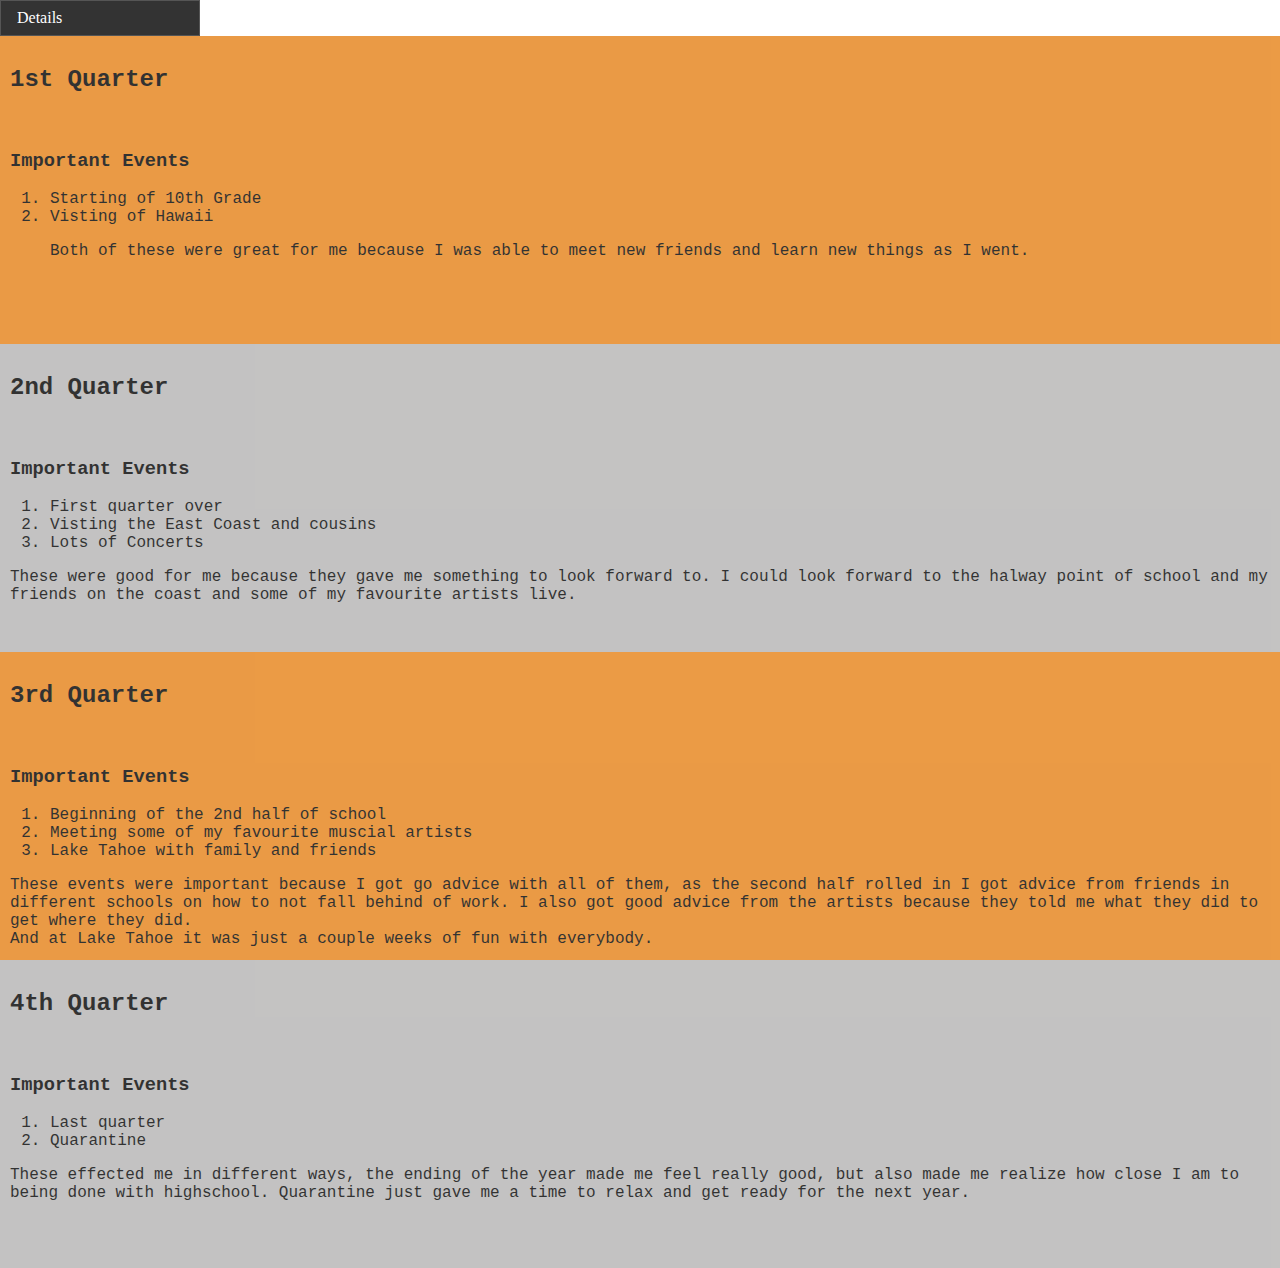
<file: index.html>
<!DOCTYPE html>
<html>
<head>
  <meta name="viewport" content="width=device-width, initial-scale=1.0">
    <link rel = "stylesheet" type = "text/css"
    href = "style.css" />
<title>Recap</title>
</head>
<body>
  <ul>
    <li><a href="page1.html">Details</a></li>
    
   
  </ul>
  
    <div class="bg"><div class="row">
      
        <div class="column" style="background-color:#e68217;">
          <h2>1st Quarter</h2>
          <br><h3>Important Events</h3>
          <ol>
      <li>Starting of 10th Grade</li>
      <li>Visting of Hawaii</li>
      
      <p>Both of these were great for me because I was able to meet new friends and learn new things as I went.</p>
      
      
          </ol>
        </div>
        <div class="column" style="background-color:#b5b4b3;">
          <h2>2nd Quarter</h2>
          <br><h3>Important Events</h3>
          <ol>
      <li>First quarter over</li>
      <li>Visting the East Coast and cousins</li>
      <li>Lots of Concerts</li>
    </ol>
      <p>These were good for me because they gave me something to look forward to. I could look forward to the halway point of school and my friends on the coast and some of my favourite artists live.</p>
        </div>
        <div class="column" style="background-color:#e68217;">
          <h2>3rd Quarter</h2>
          <br><h3>Important Events</h3>
          <ol>
      <li>Beginning of the 2nd half of school</li>
      <li>Meeting some of my favourite muscial artists</li>
      <li>Lake Tahoe with family and friends</li>
    </ol>
<p> These events were important because I got go advice with all of them, as the second half rolled in I got advice from friends in different schools on how to not fall behind of work. I also got good advice from the artists
  because they told me what they did to get where they did.<br> And at Lake Tahoe it was just a couple weeks of fun with everybody.
</p>        </div>
        <div class="column" style="background-color:#b5b4b3;">
          <h2>4th Quarter</h2>
          <br><h3>Important Events</h3>
          <ol>
      <li>Last quarter</li>
      <li>Quarantine</li>
    </ol>
      <p>These effected me in different ways, the ending of the year made me feel really good, but also made me realize how close I am to being done with highschool. Quarantine just gave me a time to relax and get ready for the next year.</p>
        </div>
      </div></div>



</body>
</html>
</file>
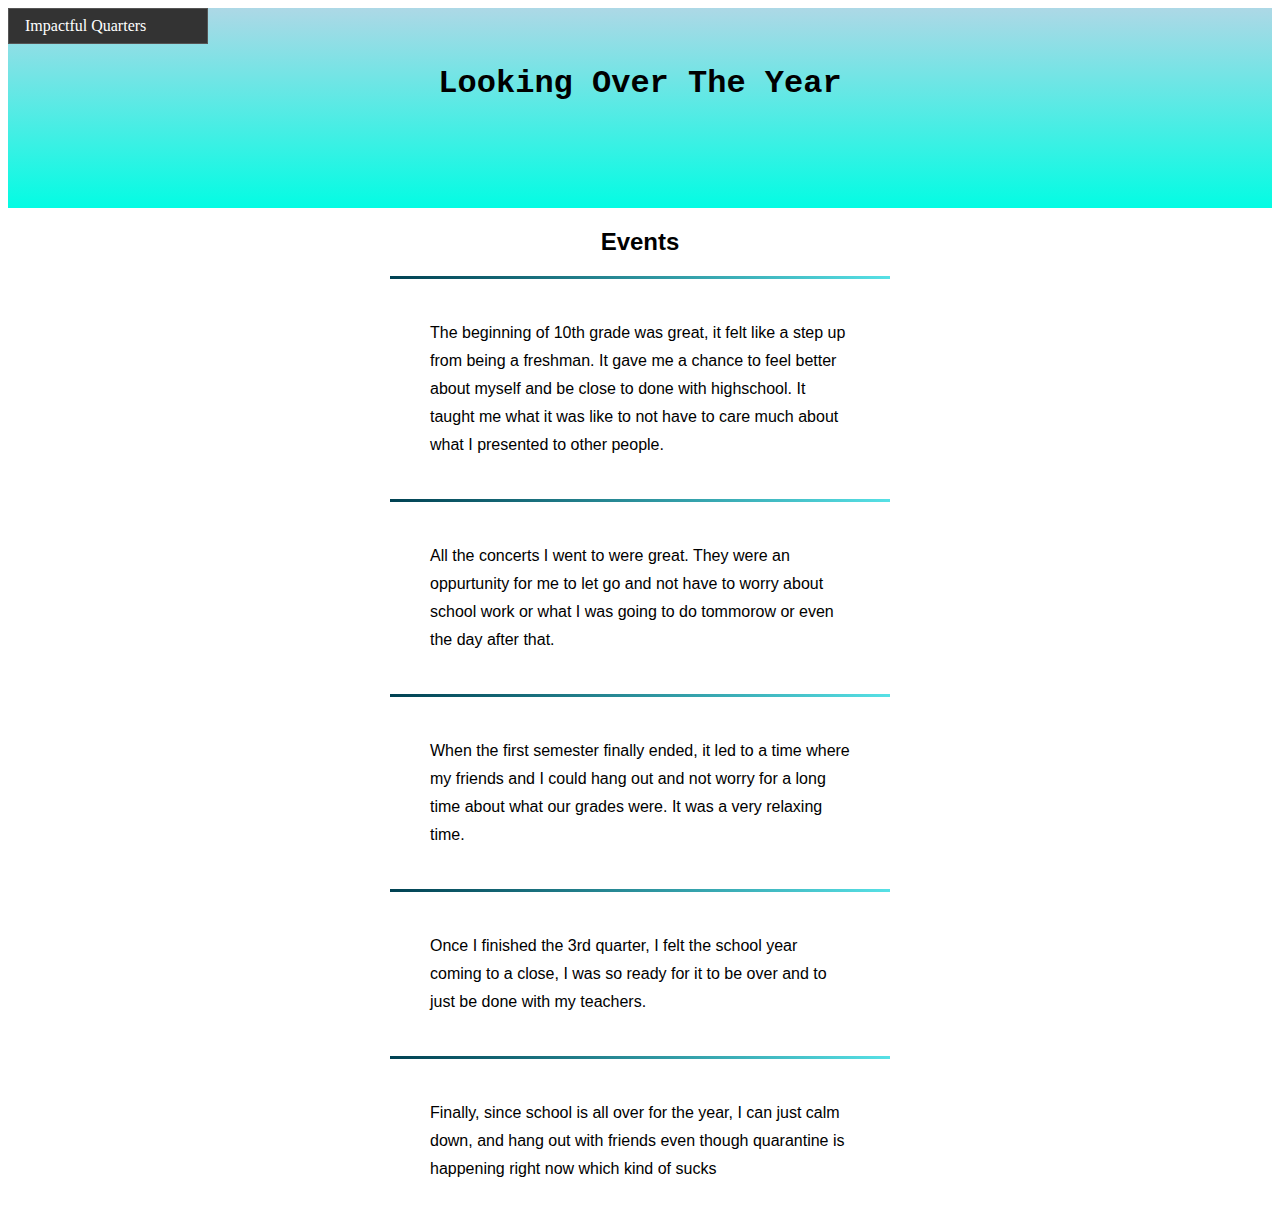
<file: page1.html>
<!DOCTYPE html>
<html>
<head>
    <meta name="viewport" content="width=device-width, initial-scale=1.0">
    <link rel = "stylesheet" type = "text/css"
    href = "style2.css" />
<title>Recap</title>
</head>
<body>
    <div id="grad1"><ul>
        <li><a href="index.html">Impactful Quarters</a></li>
      </ul>
      <h1>Looking Over The Year</h1>
      <header>
        
    </div>
  
    <h2 style="text-align:center;">Events</h2>
    <main>
        <p>The beginning of 10th grade was great, it felt like a step up from being a freshman. It gave me a chance to feel better about myself and be close to done with highschool. It taught me what it was like to not have to care
            much about what I presented to other people.
        </p>
        <p>All the concerts I went to were great. They were an oppurtunity for me to let go and not have to worry about school work or what I was going to do tommorow or even the day after that.</p>
        <p>When the first semester finally ended, it led to a time where my friends and I could hang out and not worry for a long time about what our grades were. It was a very relaxing time. </p>
        <p>Once I finished the 3rd quarter, I felt the school year coming to a close, I was so ready for it to be over and to just be done with my teachers.</p>
        <p>Finally, since school is all over for the year, I can just calm down, and hang out with friends even though quarantine is happening right now which kind of sucks</p>
      </main>
  
  

</body>
</html>
</file>
<file: style.css>
.column {
    float: left;
    width: 100%;
    padding: 10px;
    height: 308px; 
    opacity: 0.8;
    
  }
  

  .row:after {
    content: "";
    display: table;
    clear: both;
  }
  
  
body, html {
  height: 100%;
  margin: 0;
  font-family: 'Courier New', Courier, monospace;
}

.bg {
  
  background-image: url("https://images.squarespace-cdn.com/content/v1/53d2a7e3e4b0b557d6a80e66/1543988963531-C3HHBKRVXCF5V3OID0H7/ke17ZwdGBToddI8pDm48kEMKL0OLXTS4lYMNB-v6AWYUqsxRUqqbr1mOJYKfIPR7LoDQ9mXPOjoJoqy81S2I8N_N4V1vUb5AoIIIbLZhVYxCRW4BPu10St3TBAUQYVKcIc8VGsFfTP8KtKin0skOdertujunGnj_8glCIDoXqeVf5xJJu-ZmgMXgzRqe9RnF/d-tech-drone.jpg?format=2500w");

  
  height: 100%; 

  
  background-position: center;
  background-repeat: no-repeat;
  background-size: cover;

}


ul {
  list-style-type: none;
  margin: 0;
  padding: 0;
  width: 200px;
  background-color: #333;
  border: 1px solid #555;
  align-content: center;
}

li a {
  display: block;
  color: white;
  padding: 8px 16px;
  text-decoration: none;
  font-family:'Lucida Console'

}


li a:hover {
  background-color: black;
  color: white;
  font-family:'Lucida Console'
}
@media screen and (max-width:800px) {
  .left, .main, .right {
    width:100%; /* The width is 100%, when the viewport is 800px or smaller */
  }
}
* {
  box-sizing:border-box;
}
</file>
<file: style2.css>
ul {
    list-style-type: none;
    margin: 0;
    padding: 0;
    width: 200px;
    background-color: #333;
    border: 1px solid #555;
    align-content: center;
  }
  
  li a {
    display: block;
    color: white;
    padding: 8px 16px;
    text-decoration: none;
    font-family:'Lucida Console'

  }
  
  
  li a:hover {
    background-color: black;
    color: white;
    font-family:'Lucida Console'
  }


h1 {
 text-align:center;
 font-family: 'Courier New', Courier, monospace;   
}


* {
    box-sizing: border-box;
  }
  
  body {
    font-family: Arial, Helvetica, sans-serif;
   
  }
  
  
  

  #grad1 {
    height: 200px;
    background-color: red;
    background-image: linear-gradient(lightblue, #03fce3); 
  }


 

  
  
  main {
    min-width: 300px;
    max-width: 500px;
    margin: auto;
  }
  
  p {
    font-size: 1em;
    line-height: 1.75em;
    border-top: 3px solid;
    border-image: linear-gradient(to right, #004152 0%, #57e1e6 100%);
    border-image-slice: 1;
    border-width: 3px;
    margin: 0;
    padding: 40px;
    counter-increment: section;
    position: relative;
    color: black;
    
  }
</file>
